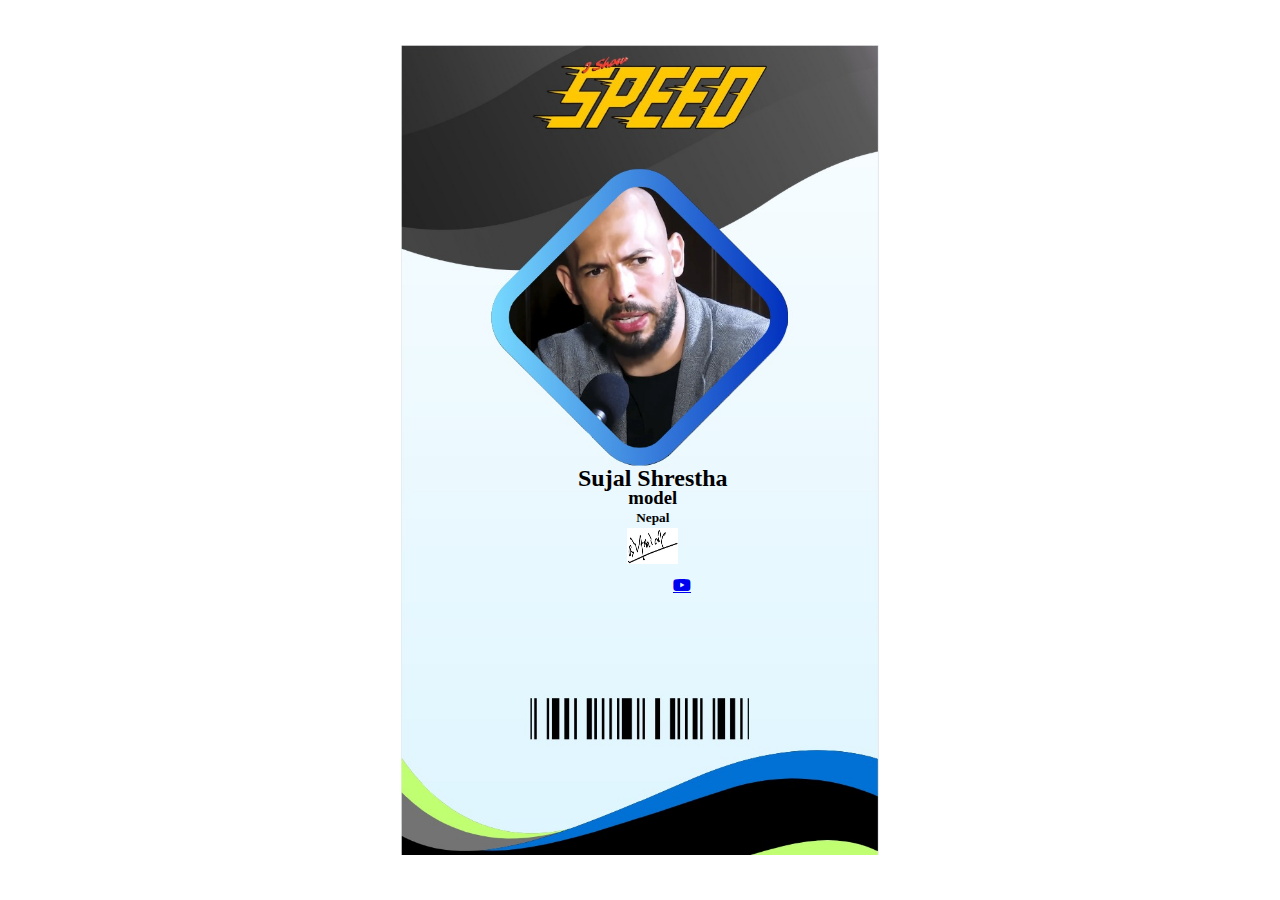
<file: index.html>
<html lang="en">
  <head>
    <meta charset="UTF-8" />
    <meta http-equiv="X-UA-Compatible" content="IE=edge" />
    <meta name="viewport" content="width=device-width, initial-scale=1.0" />
    <title>card</title>
    <link rel="stylesheet" href="./style.css" />
    <link
      rel="stylesheet"
      href="https://cdnjs.cloudflare.com/ajax/libs/font-awesome/6.7.2/css/all.min.css"
      integrity="sha512-Evv84Mr4kqVGRNSgIGL/F/aIDqQb7xQ2vcrdIwxfjThSH8CSR7PBEakCr51Ck+w+/U6swU2Im1vVX0SVk9ABhg=="
      crossorigin="anonymous"
      referrerpolicy="no-referrer"
    />
  </head>
  <body>
    <div class="all">
      <div class="whole">
        <img src="images/tate.jpg" alt="" />
      </div>
      <div class="inside">
        <div class="inside-content">
          <h2>Sujal  Shrestha</h2>
          <h3>model</h3>
          <h5>Nepal</h5>
          <img src="images/sign.jpg" alt="" />
          <a href="https://www.youtube.com/watch?v=bTRgJbrX90k"
            ><i class="fa-brands fa-youtube"></i
          ></a>
        </div>
      </div>
    </div>
  </body>
</html>
</file>
<file: style.css>
* {
    margin: 0;
    padding: 0;
    box-sizing: border-box;
  }

  .all{
    display: ;
  }
  .whole{
    height: 100vh;
    display: flex;
    align-items: center;
    justify-content: center;
  }

  .whole img{
    height: 90vh;
  }

  .inside{
    display: flex;
    margin-top: -50vh;
    margin-left: 2vw;
    justify-content: center;
    align-items: center;
  }

  .inside-content{
    line-height: 20px;
    text-align: center;
    margin-top: 2vh;
  }

  .inside img{
    width: 4vw;
    height: 4vh;
  }

  .inside-content a {
     height: 80px;
     width: 80px; 
     display: flex;
    justify-content: center;
    margin-left: 5vw;
    margin-top: 1vw;
text-decoration: none;
    }
</file>
